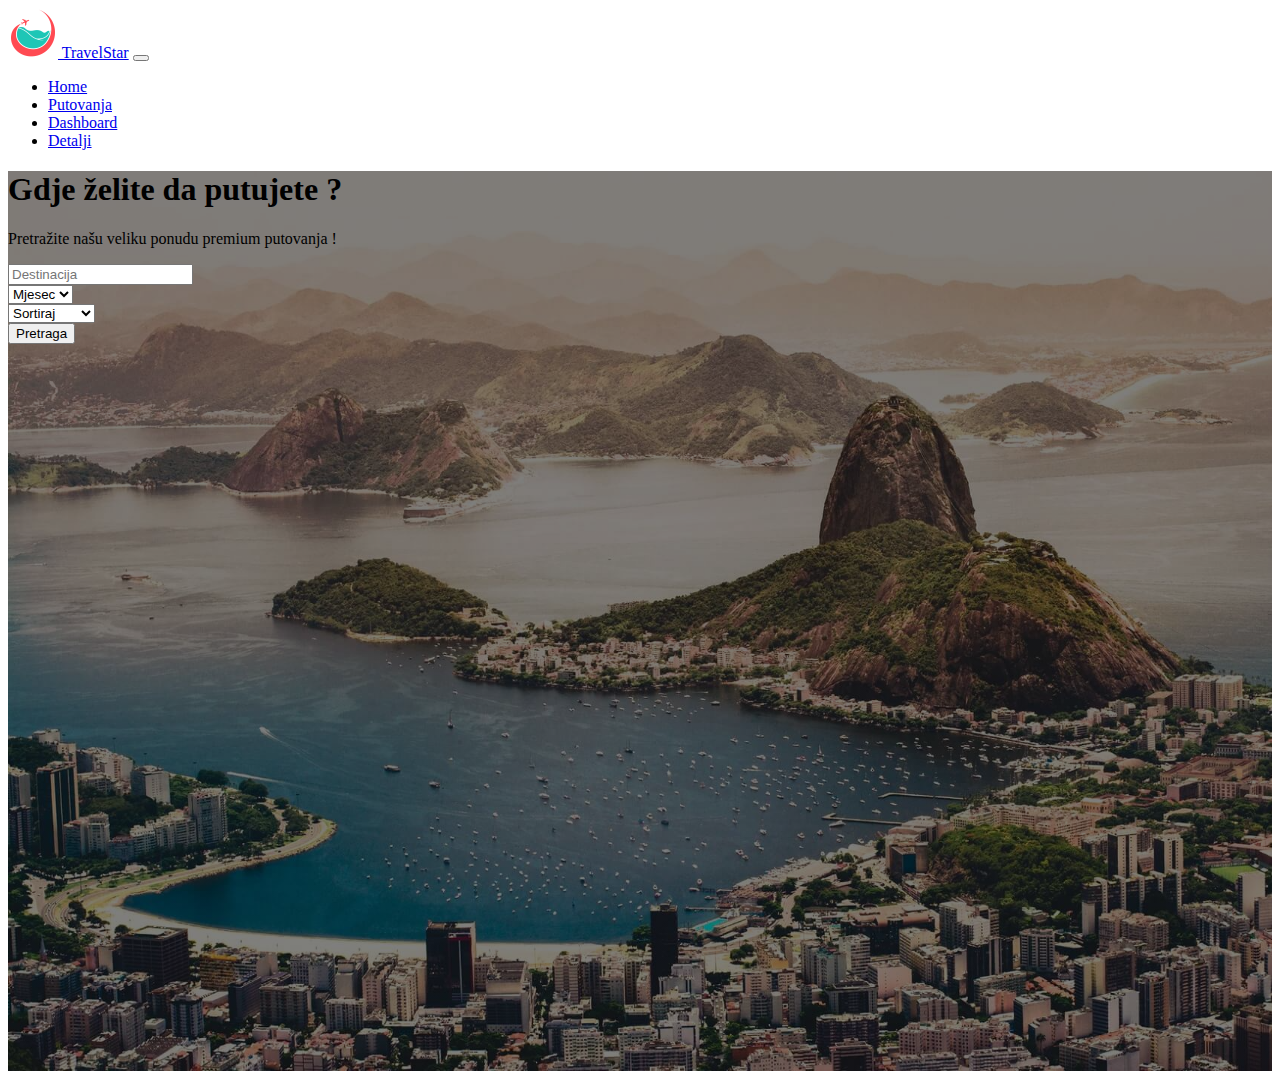
<file: index.html>
<!doctype html>
<html lang="en">
  <head>
    <meta charset="utf-8">
    <meta name="viewport" content="width=device-width, initial-scale=1">
    <title>Naslovna - travel</title>
    <link href="https://cdn.jsdelivr.net/npm/bootstrap@5.3.0-alpha1/dist/css/bootstrap.min.css" rel="stylesheet" integrity="sha384-GLhlTQ8iRABdZLl6O3oVMWSktQOp6b7In1Zl3/Jr59b6EGGoI1aFkw7cmDA6j6gD" crossorigin="anonymous">
    <link rel="stylesheet" href="https://cdn.jsdelivr.net/npm/bootstrap-icons@1.10.3/font/bootstrap-icons.css">
    <link rel="stylesheet" href="style.css">
</head>
  <body>
    <!--navbar-->

    <nav class="navbar navbar-expand-lg fixed-top">
        <div class="container">
          <a class="navbar-brand text-white fw-bold fst-italic" href="index.html"><img src="img/logo.png" alt="" width="50" > TravelStar</a>
          <button class="navbar-toggler" type="button" data-bs-toggle="collapse" data-bs-target="#navbarNav" aria-controls="navbarNav" aria-expanded="false" aria-label="Toggle navigation">
            <span class="navbar-toggler-icon"></span>
          </button>
          <div class="collapse navbar-collapse" id="navbarNav">
            <ul class="navbar-nav ms-auto">
              <li class="nav-item">
                <a class="nav-link text-white" aria-current="page" href="index.html">Home</a>
              </li>
              <li class="nav-item">
                <a class="nav-link text-white" href="putovanja.html">Putovanja</a>
              </li>
              <li class="nav-item">
                <a class="nav-link text-white" href="dashboard.html">Dashboard</a>
              </li>
              <li class="nav-item">
                <a class="nav-link text-white" href="detalji.html">Detalji</a>
              </li>
            </ul>
          </div>
        </div>
      </nav>

      <!--Hero-->

      <section class="hero text-white d-flex flex-column justify-content-center align-items-center">
            <h1 class="fw-bold display-5">Gdje želite da putujete ?</h1>
            <p>Pretražite našu veliku ponudu premium putovanja !</p>
            <form class="row gx-3 gy-2 align-items-center container">
                <div class="col-sm-3">
                  <input type="text" class="form-control form-control-lg" placeholder="Destinacija">
                </div>
                    <div class="col-sm-3">
                        <select class="form-select form-select-lg">
                        <option selected>Mjesec</option>
                        <option value="1">Mart</option>
                        <option value="2">April</option>
                        <option value="3">Maj</option>
                        </select>
                    </div>
                    <div class="col-sm-3">
                    <select class="form-select form-select-lg">
                        <option selected>Sortiraj</option>
                        <option value="1">Opadajuce</option>
                        <option value="2">Rastuce</option>
                    </select>
                    </div>
                        <div class="col-sm-3">
                        <button type="submit" class="btn btn-danger w-100 btn-lg">Pretraga</button>
                        </div>
              </form>
      </section>





    <script src="https://cdn.jsdelivr.net/npm/bootstrap@5.3.0-alpha1/dist/js/bootstrap.bundle.min.js" integrity="sha384-w76AqPfDkMBDXo30jS1Sgez6pr3x5MlQ1ZAGC+nuZB+EYdgRZgiwxhTBTkF7CXvN" crossorigin="anonymous"></script>
  </body>
</html>
</file>
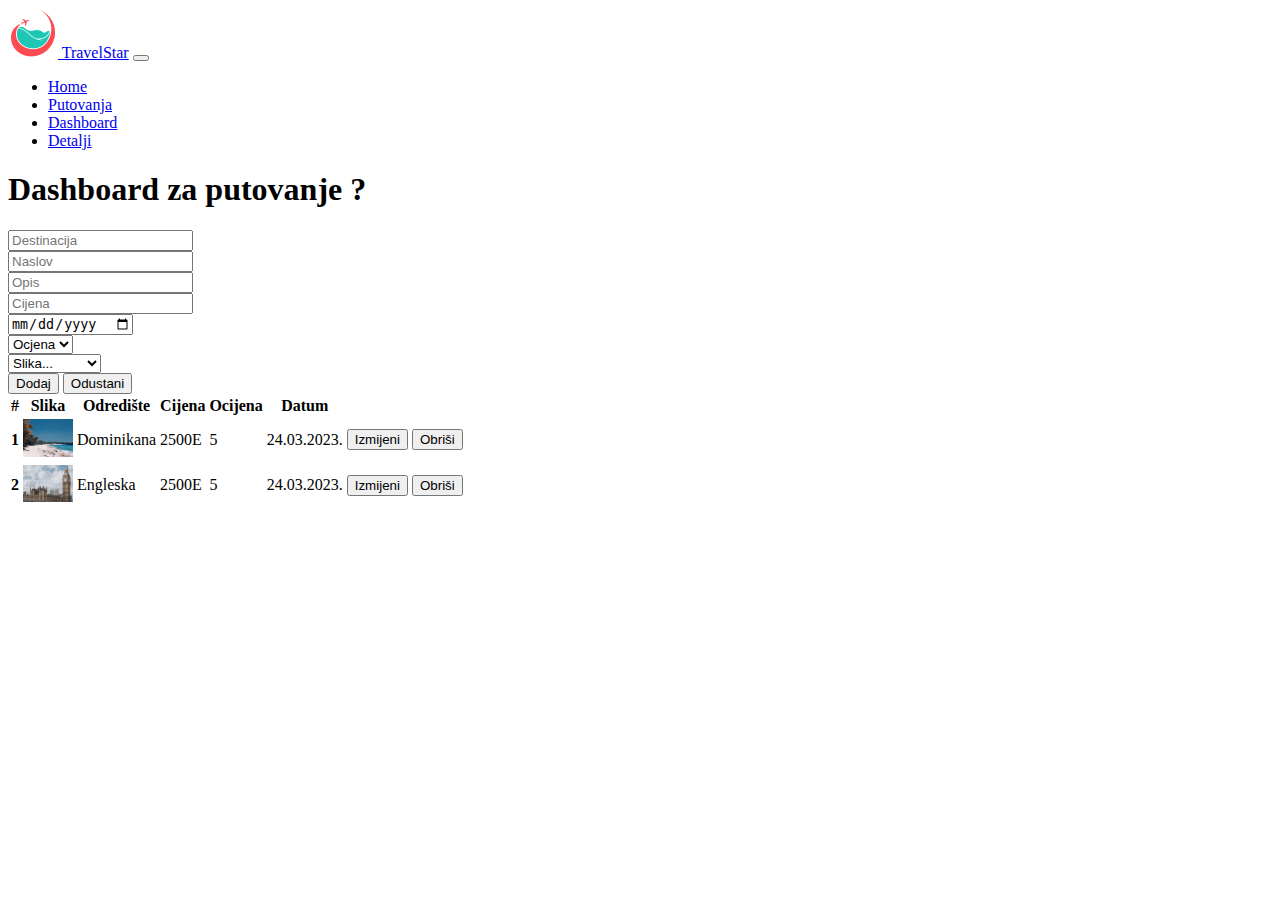
<file: dashboard.html>
<!doctype html>
<html lang="en">
  <head>
    <meta charset="utf-8">
    <meta name="viewport" content="width=device-width, initial-scale=1">
    <title>Naslovna - travel</title>
    <link href="https://cdn.jsdelivr.net/npm/bootstrap@5.3.0-alpha1/dist/css/bootstrap.min.css" rel="stylesheet" integrity="sha384-GLhlTQ8iRABdZLl6O3oVMWSktQOp6b7In1Zl3/Jr59b6EGGoI1aFkw7cmDA6j6gD" crossorigin="anonymous">
    <link rel="stylesheet" href="https://cdn.jsdelivr.net/npm/bootstrap-icons@1.10.3/font/bootstrap-icons.css">
    <link rel="stylesheet" href="style.css">
</head>
  <body>
    <!--navbar-->

    <nav class="navbar navbar-expand-lg bg-dark">
        <div class="container">
          <a class="navbar-brand text-white fw-bold fst-italic" href="index.html"><img src="img/logo.png" alt="" width="50" > TravelStar</a>
          <button class="navbar-toggler" type="button" data-bs-toggle="collapse" data-bs-target="#navbarNav" aria-controls="navbarNav" aria-expanded="false" aria-label="Toggle navigation">
            <span class="navbar-toggler-icon"></span>
          </button>
          <div class="collapse navbar-collapse" id="navbarNav">
            <ul class="navbar-nav ms-auto">
              <li class="nav-item">
                <a class="nav-link text-white" aria-current="page" href="index.html">Home</a>
              </li>
              <li class="nav-item">
                <a class="nav-link text-white" href="putovanja.html">Putovanja</a>
              </li>
              <li class="nav-item">
                <a class="nav-link text-white" href="dashboard.html">Dashboard</a>
              </li>
              <li class="nav-item">
                <a class="nav-link text-white" href="detalji.html">Detalji</a>
              </li>
            </ul>
          </div>
        </div>
      </nav>

      <!--Hero-->

      <section class="bg-light py-5 text-dark d-flex flex-column justify-content-center align-items-center">
            <h1 class="fw-bold display-5 mb-5">Dashboard za putovanje ?</h1>
            <form class="row gx-3 gy-2 align-items-center container">
                <div class="col-sm-3">
                  <input type="text" class="form-control form-control-lg" placeholder="Destinacija">
                </div>
                <div class="col-sm-3">
                  <input type="text" class="form-control form-control-lg" placeholder="Naslov">
                </div>
                <div class="col-sm-3">
                  <input type="text" class="form-control form-control-lg" placeholder="Opis">
                </div>
                <div class="col-sm-3">
                  <input type="number" min="0" class="form-control form-control-lg" placeholder="Cijena">
                </div>
                <div class="col-sm-3">
                  <input type="date" min="0" class="form-control form-control-lg">
                </div>
                    <div class="col-sm-3">
                        <select class="form-select form-select-lg">
                        <option selected>Ocjena</option>
                        <option value="1">1</option>
                        <option value="2">2</option>
                        <option value="3">3</option>
                        <option value="3">4</option>
                        <option value="3">5</option>
                        </select>
                    </div>
                    <div class="col-sm-3">
                    <select class="form-select form-select-lg">
                        <option selected>Slika...</option>
                        <option value="1">Engleska</option>
                        <option value="2">Italija</option>
                        <option value="2">UAE</option>
                        <option value="2">Dominikana</option>
                        <option value="2">Indonezija</option>
                    </select>
                    </div>
                        <div class="col-sm-3">
                        <button type="submit" class="btn btn-danger w-auto btn-lg">Dodaj</button>
                        <button type="submit" class="btn btn-success btn-lg">Odustani</button>
                        </div>
              </form>
      </section>

      <!--card-->

     <section class="container spisak-putovanja py-5">
        <table class="table">
            <thead>
              <tr>
                <th scope="col">#</th>
                <th scope="col">Slika</th>
                <th scope="col">Odredište</th>
                <th scope="col">Cijena</th>
                <th scope="col">Ocijena</th>
                <th scope="col">Datum</th>
              </tr>
            </thead>
            <tbody>
              <tr>
                <th scope="row">1</th>
                <td><img src="img/dominikana.jpg" alt="" width="50"></td>
                <td>Dominikana</td>
                <td>2500E</td>
                <td>5</td>
                <td>24.03.2023.</td>
                <td><button class="btn btn-warning">Izmijeni</button></td>
                <td><button class="btn btn-danger">Obriši</button></td>
              </tr>

              <tr>
                <th scope="row">2</th>
                <td><img src="img/engleska.jpg" alt="" width="50"></td>
                <td>Engleska</td>
                <td>2500E</td>
                <td>5</td>
                <td>24.03.2023.</td>
                <td><button class="btn btn-warning">Izmijeni</button></td>
                <td><button class="btn btn-danger">Obriši</button></td>
              </tr>
            </tbody>
          </table>
     </section>





    <script src="https://cdn.jsdelivr.net/npm/bootstrap@5.3.0-alpha1/dist/js/bootstrap.bundle.min.js" integrity="sha384-w76AqPfDkMBDXo30jS1Sgez6pr3x5MlQ1ZAGC+nuZB+EYdgRZgiwxhTBTkF7CXvN" crossorigin="anonymous"></script>
  </body>
</html>
</file>
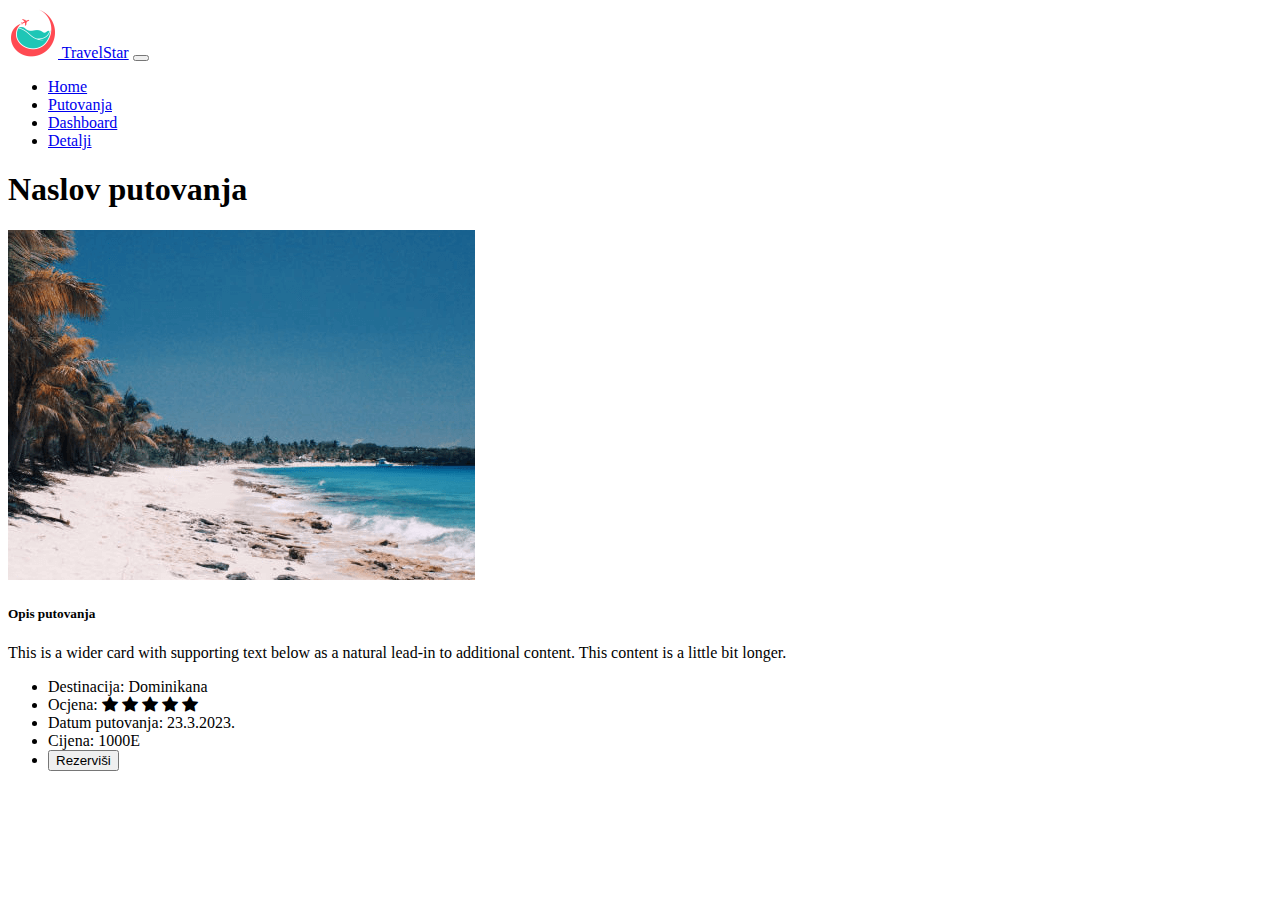
<file: detalji.html>
<!doctype html>
<html lang="en">
  <head>
    <meta charset="utf-8">
    <meta name="viewport" content="width=device-width, initial-scale=1">
    <title>Naslovna - travel</title>
    <link href="https://cdn.jsdelivr.net/npm/bootstrap@5.3.0-alpha1/dist/css/bootstrap.min.css" rel="stylesheet" integrity="sha384-GLhlTQ8iRABdZLl6O3oVMWSktQOp6b7In1Zl3/Jr59b6EGGoI1aFkw7cmDA6j6gD" crossorigin="anonymous">
    <link rel="stylesheet" href="https://cdn.jsdelivr.net/npm/bootstrap-icons@1.10.3/font/bootstrap-icons.css">
    <link rel="stylesheet" href="style.css">
</head>
  <body>
    <!--navbar-->

    <nav class="navbar navbar-expand-lg bg-dark">
        <div class="container">
          <a class="navbar-brand text-white fw-bold fst-italic" href="index.html"><img src="img/logo.png" alt="" width="50" > TravelStar</a>
          <button class="navbar-toggler" type="button" data-bs-toggle="collapse" data-bs-target="#navbarNav" aria-controls="navbarNav" aria-expanded="false" aria-label="Toggle navigation">
            <span class="navbar-toggler-icon"></span>
          </button>
          <div class="collapse navbar-collapse" id="navbarNav">
            <ul class="navbar-nav ms-auto">
              <li class="nav-item">
                <a class="nav-link text-white" aria-current="page" href="index.html">Home</a>
              </li>
              <li class="nav-item">
                <a class="nav-link text-white" href="putovanja.html">Putovanja</a>
              </li>
              <li class="nav-item">
                <a class="nav-link text-white" href="dashboard.html">Dashboard</a>
              </li>
              <li class="nav-item">
                <a class="nav-link text-white" href="detalji.html">Detalji</a>
              </li>
            </ul>
          </div>
        </div>
      </nav>

      <!--Hero-->

      <section class="bg-light py-5 text-dark d-flex flex-column justify-content-center align-items-center">
            <h1 class="fw-bold display-5">Naslov putovanja</h1>
           
      </section>

      <!--card-->

      <section class="container pojedinacna-putovanja py-5">
        <div class="card mb-3">
            <div class="row g-0">
              <div class="col-md-6">
                <img src="img/dominikana.jpg" class="w-100 rounded-start" alt="...">
              </div>
              <div class="col-md-6 d-flex flex-column">
                <div class="card-body">
              <h5 class="card-title">Opis putovanja</h5>
             <p class="card-text">This is a wider card with supporting text below as a natural lead-in to additional content. This content is a little bit longer.</p>
                </div>
                <div class="card-footer">
                    <ul class="list-group list-group-flush">
                        <li class="list-group-item">Destinacija: Dominikana</li>
                        <li class="list-group-item">Ocjena: 
                          <i class="bi bi-star-fill"></i>
                          <i class="bi bi-star-fill"></i>
                          <i class="bi bi-star-fill"></i>
                          <i class="bi bi-star-fill"></i>
                          <i class="bi bi-star-fill"></i>
                        </li>
                        <li class="list-group-item">Datum putovanja: 23.3.2023.</li>
                        <li class="list-group-item">Cijena: 1000E</li>
                        <li class="list-group-item"><button class="btn btn-danger w-100">Rezerviši</button></li>
                      </ul>
                </div> 
              </div>
            </div>
          </div>
      </section>





    <script src="https://cdn.jsdelivr.net/npm/bootstrap@5.3.0-alpha1/dist/js/bootstrap.bundle.min.js" integrity="sha384-w76AqPfDkMBDXo30jS1Sgez6pr3x5MlQ1ZAGC+nuZB+EYdgRZgiwxhTBTkF7CXvN" crossorigin="anonymous"></script>
  </body>
</html>
</file>
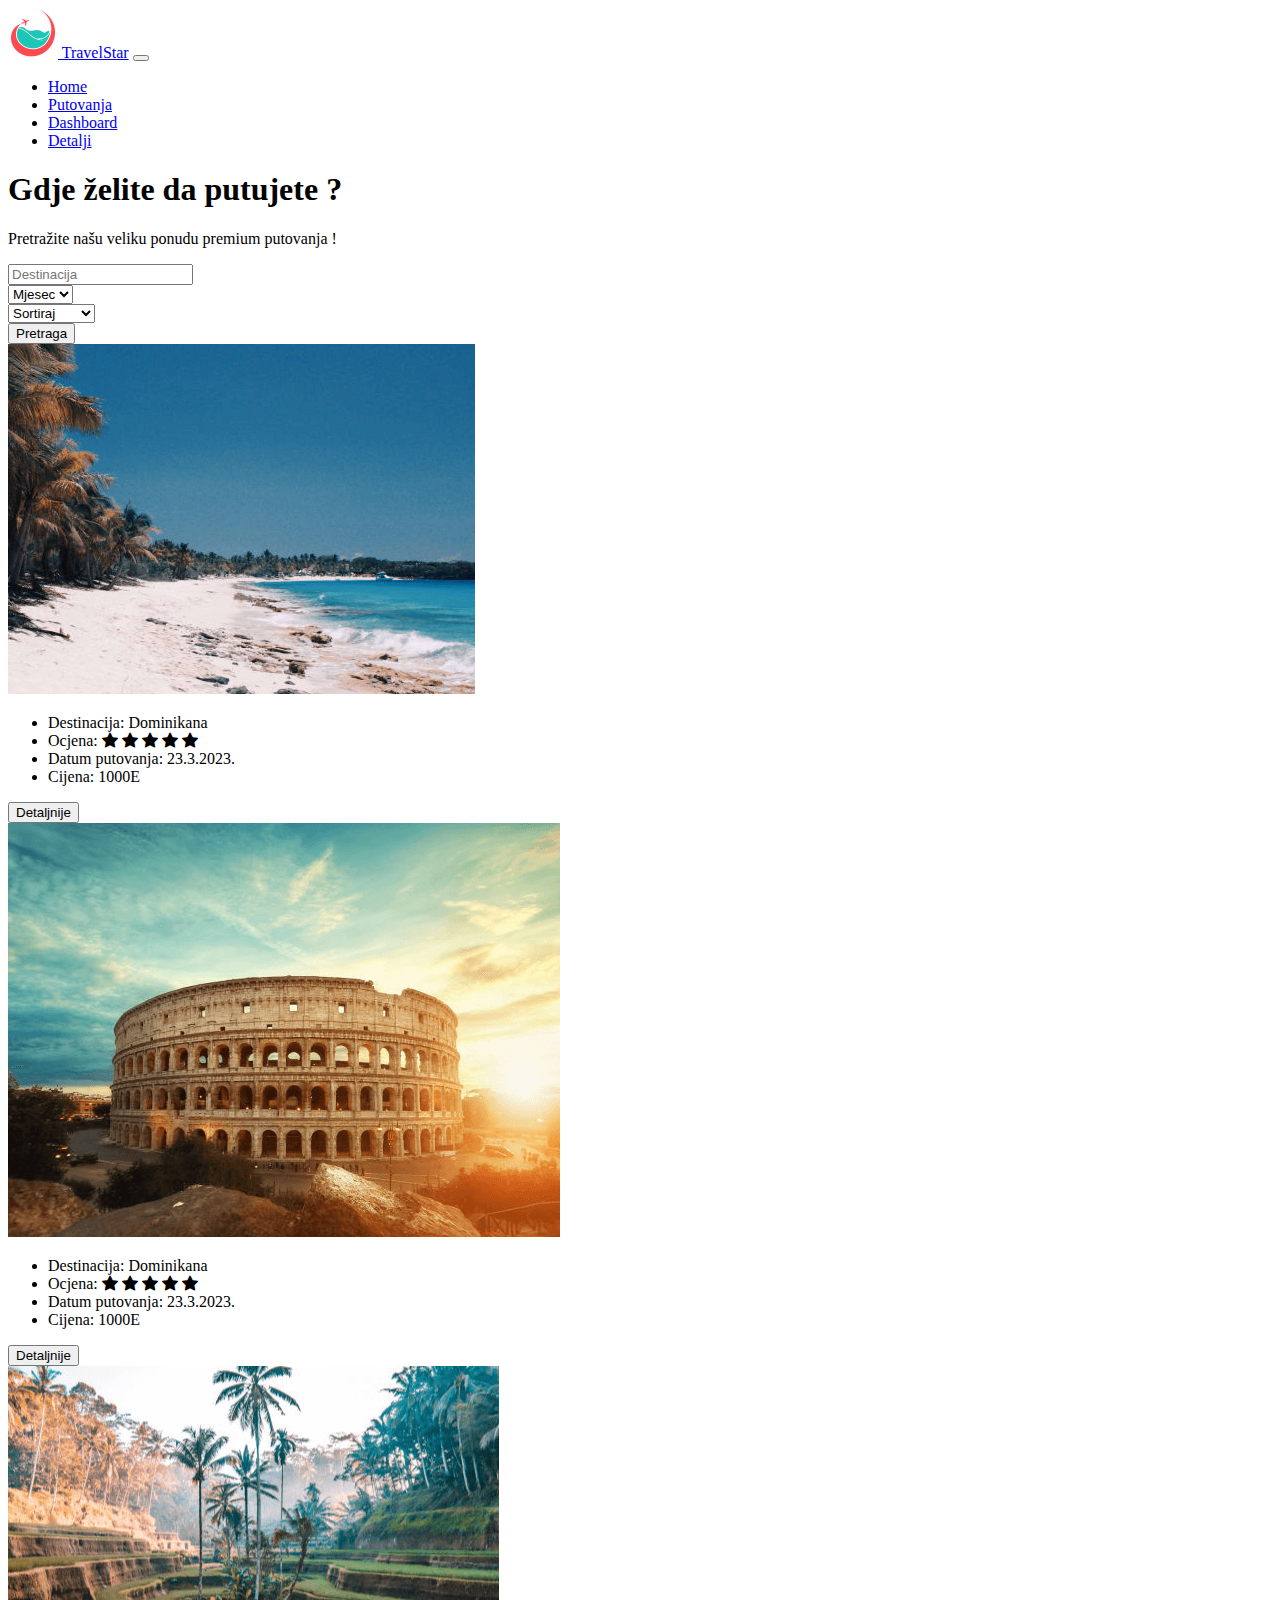
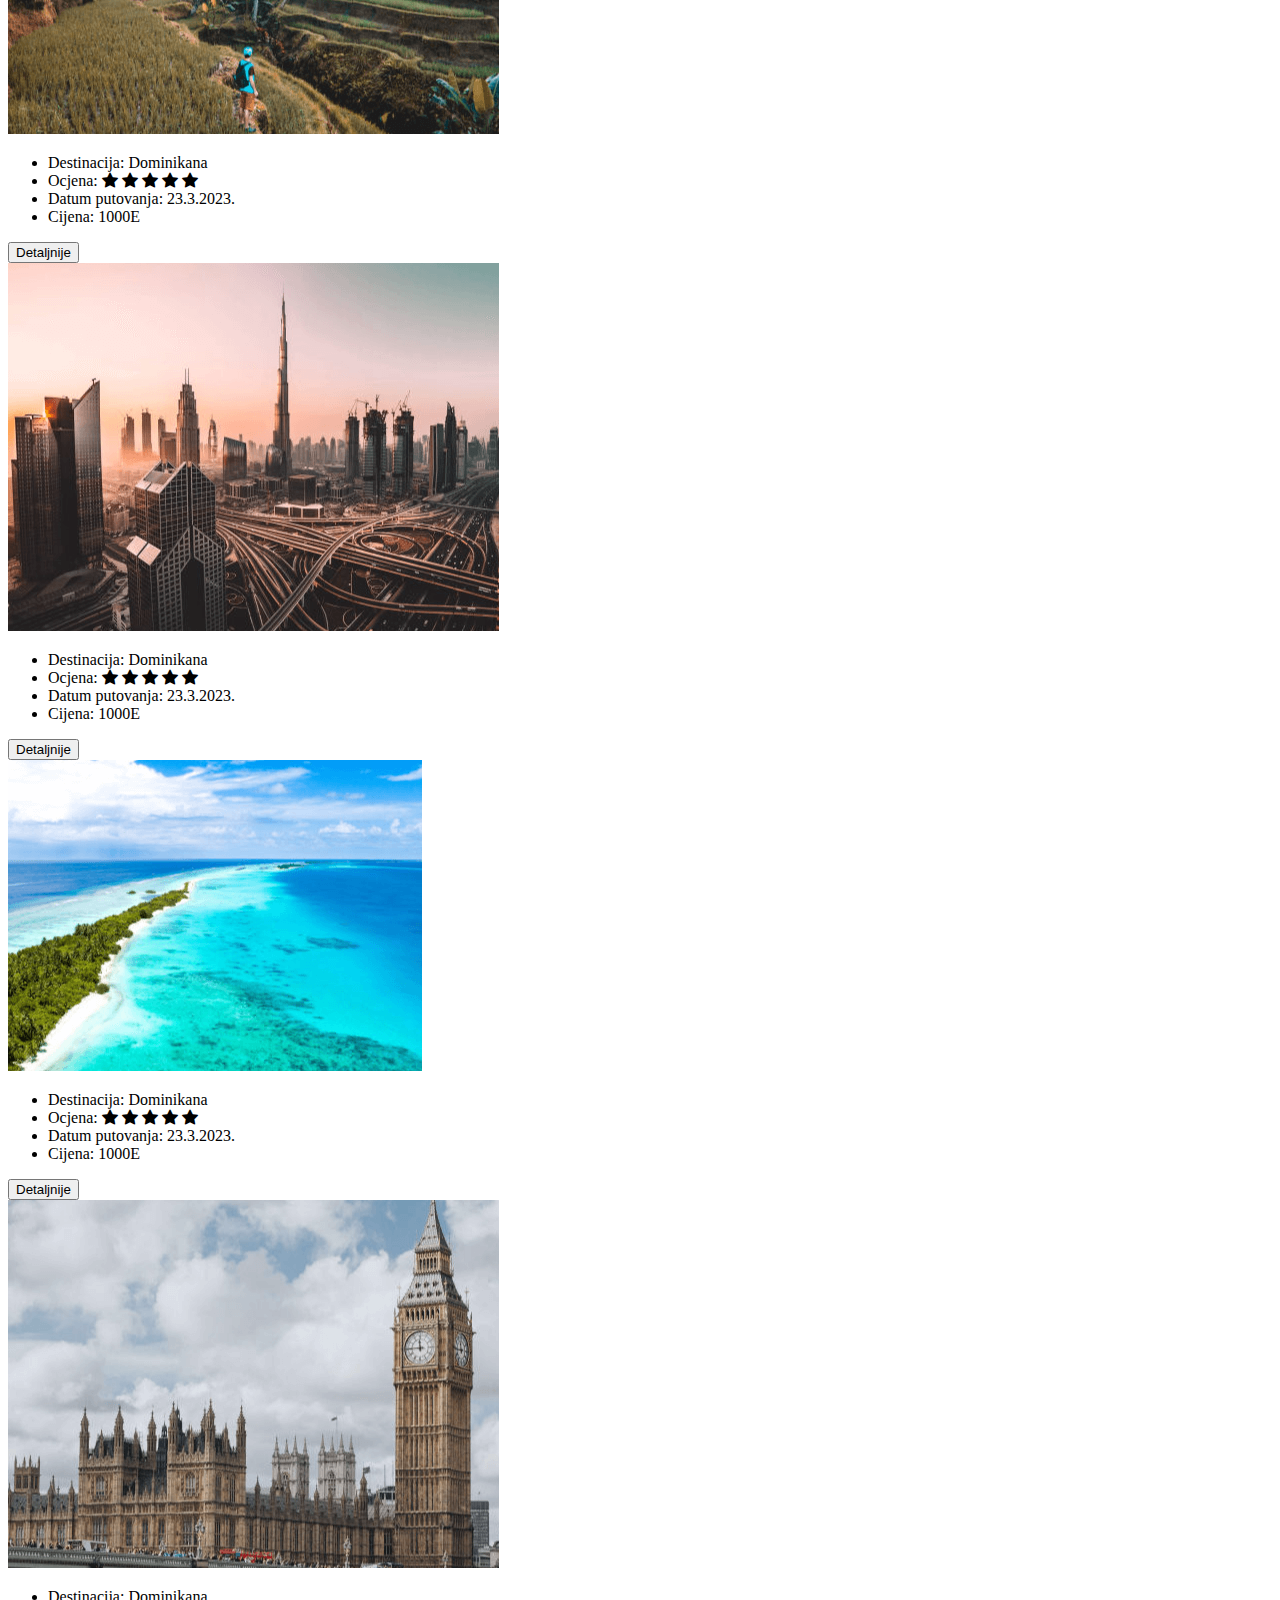
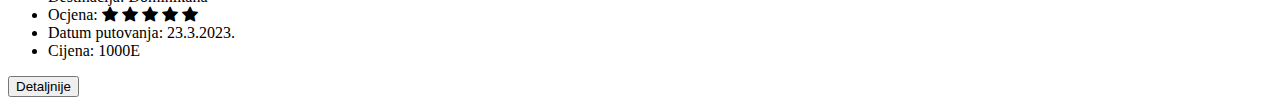
<file: putovanja.html>
<!doctype html>
<html lang="en">
  <head>
    <meta charset="utf-8">
    <meta name="viewport" content="width=device-width, initial-scale=1">
    <title>Naslovna - travel</title>
    <link href="https://cdn.jsdelivr.net/npm/bootstrap@5.3.0-alpha1/dist/css/bootstrap.min.css" rel="stylesheet" integrity="sha384-GLhlTQ8iRABdZLl6O3oVMWSktQOp6b7In1Zl3/Jr59b6EGGoI1aFkw7cmDA6j6gD" crossorigin="anonymous">
    <link rel="stylesheet" href="https://cdn.jsdelivr.net/npm/bootstrap-icons@1.10.3/font/bootstrap-icons.css">
    <link rel="stylesheet" href="style.css">
</head>
  <body>
    <!--navbar-->

    <nav class="navbar navbar-expand-lg bg-dark">
        <div class="container">
          <a class="navbar-brand text-white fw-bold fst-italic" href="index.html"><img src="img/logo.png" alt="" width="50" > TravelStar</a>
          <button class="navbar-toggler" type="button" data-bs-toggle="collapse" data-bs-target="#navbarNav" aria-controls="navbarNav" aria-expanded="false" aria-label="Toggle navigation">
            <span class="navbar-toggler-icon"></span>
          </button>
          <div class="collapse navbar-collapse" id="navbarNav">
            <ul class="navbar-nav ms-auto">
              <li class="nav-item">
                <a class="nav-link text-white" aria-current="page" href="index.html">Home</a>
              </li>
              <li class="nav-item">
                <a class="nav-link text-white" href="putovanja.html">Putovanja</a>
              </li>
              <li class="nav-item">
                <a class="nav-link text-white" href="dashboard.html">Dashboard</a>
              </li>
              <li class="nav-item">
                <a class="nav-link text-white" href="detalji.html">Detalji</a>
              </li>
            </ul>
          </div>
        </div>
      </nav>

      <!--Hero-->

      <section class="bg-light py-5 text-dark d-flex flex-column justify-content-center align-items-center">
            <h1 class="fw-bold display-5">Gdje želite da putujete ?</h1>
            <p>Pretražite našu veliku ponudu premium putovanja !</p>
            <form class="row gx-3 gy-2 align-items-center container">
                <div class="col-sm-3">
                  <input type="text" class="form-control form-control-lg" placeholder="Destinacija">
                </div>
                    <div class="col-sm-3">
                        <select class="form-select form-select-lg">
                        <option selected>Mjesec</option>
                        <option value="1">Mart</option>
                        <option value="2">April</option>
                        <option value="3">Maj</option>
                        </select>
                    </div>
                    <div class="col-sm-3">
                    <select class="form-select form-select-lg">
                        <option selected>Sortiraj</option>
                        <option value="1">Opadajuce</option>
                        <option value="2">Rastuce</option>
                    </select>
                    </div>
                        <div class="col-sm-3">
                        <button type="submit" class="btn btn-danger w-100 btn-lg">Pretraga</button>
                        </div>
              </form>
      </section>

      <!--card-->

      <section class="container pregled-putovanja py-3">
        <div class="row row-cols-1 row-cols-md-3 g-4">

            <div class="col">
              <div class="card h-100">
                <img src="img/dominikana.jpg" class="card-img-top" alt="...">
                
                <div class="card-footer">
                    <ul class="list-group list-group-flush">
                        <li class="list-group-item">Destinacija: Dominikana</li>
                        <li class="list-group-item">Ocjena: 
                          <i class="bi bi-star-fill"></i>
                          <i class="bi bi-star-fill"></i>
                          <i class="bi bi-star-fill"></i>
                          <i class="bi bi-star-fill"></i>
                          <i class="bi bi-star-fill"></i>
                        </li>
                        <li class="list-group-item">Datum putovanja: 23.3.2023.</li>
                        <li class="list-group-item">Cijena: 1000E</li>
                      </ul>
                </div>
                <button class="btn btn-danger m-2">Detaljnije</button>
              </div>
            </div>

            <div class="col">
              <div class="card h-100">
                <img src="img/italija.jpg" class="card-img-top" alt="...">
                
                <div class="card-footer">
                    <ul class="list-group list-group-flush">
                        <li class="list-group-item">Destinacija: Dominikana</li>
                        <li class="list-group-item">Ocjena: 
                          <i class="bi bi-star-fill"></i>
                          <i class="bi bi-star-fill"></i>
                          <i class="bi bi-star-fill"></i>
                          <i class="bi bi-star-fill"></i>
                          <i class="bi bi-star-fill"></i>
                        </li>
                        <li class="list-group-item">Datum putovanja: 23.3.2023.</li>
                        <li class="list-group-item">Cijena: 1000E</li>
                      </ul>
                </div>
                <button class="btn btn-danger m-2">Detaljnije</button>
              </div>
            </div><div class="col">
              <div class="card h-100">
                <img src="img/indonezija.jpg" class="card-img-top" alt="...">
                
                <div class="card-footer">
                    <ul class="list-group list-group-flush">
                        <li class="list-group-item">Destinacija: Dominikana</li>
                        <li class="list-group-item">Ocjena: 
                          <i class="bi bi-star-fill"></i>
                          <i class="bi bi-star-fill"></i>
                          <i class="bi bi-star-fill"></i>
                          <i class="bi bi-star-fill"></i>
                          <i class="bi bi-star-fill"></i>
                        </li>
                        <li class="list-group-item">Datum putovanja: 23.3.2023.</li>
                        <li class="list-group-item">Cijena: 1000E</li>
                      </ul>
                </div>
                <button class="btn btn-danger m-2">Detaljnije</button>
              </div>
            </div><div class="col">
              <div class="card h-100">
                <img src="img/uae.jpg" class="card-img-top" alt="...">
                
                <div class="card-footer">
                    <ul class="list-group list-group-flush">
                        <li class="list-group-item">Destinacija: Dominikana</li>
                        <li class="list-group-item">Ocjena: 
                          <i class="bi bi-star-fill"></i>
                          <i class="bi bi-star-fill"></i>
                          <i class="bi bi-star-fill"></i>
                          <i class="bi bi-star-fill"></i>
                          <i class="bi bi-star-fill"></i>
                        </li>
                        <li class="list-group-item">Datum putovanja: 23.3.2023.</li>
                        <li class="list-group-item">Cijena: 1000E</li>
                      </ul>
                </div>
                <button class="btn btn-danger m-2">Detaljnije</button>
              </div>
            </div><div class="col">
              <div class="card h-100">
                <img src="img/maldivi.jpg" class="card-img-top" alt="...">
                
                <div class="card-footer">
                    <ul class="list-group list-group-flush">
                        <li class="list-group-item">Destinacija: Dominikana</li>
                        <li class="list-group-item">Ocjena: 
                          <i class="bi bi-star-fill"></i>
                          <i class="bi bi-star-fill"></i>
                          <i class="bi bi-star-fill"></i>
                          <i class="bi bi-star-fill"></i>
                          <i class="bi bi-star-fill"></i>
                        </li>
                        <li class="list-group-item">Datum putovanja: 23.3.2023.</li>
                        <li class="list-group-item">Cijena: 1000E</li>
                      </ul>
                </div>
                <button class="btn btn-danger m-2">Detaljnije</button>
              </div>
            </div><div class="col">
              <div class="card h-100">
                <img src="img/engleska.jpg" class="card-img-top" alt="...">
                
                <div class="card-footer">
                    <ul class="list-group list-group-flush">
                        <li class="list-group-item">Destinacija: Dominikana</li>
                        <li class="list-group-item">Ocjena: 
                          <i class="bi bi-star-fill"></i>
                          <i class="bi bi-star-fill"></i>
                          <i class="bi bi-star-fill"></i>
                          <i class="bi bi-star-fill"></i>
                          <i class="bi bi-star-fill"></i>
                        </li>
                        <li class="list-group-item">Datum putovanja: 23.3.2023.</li>
                        <li class="list-group-item">Cijena: 1000E</li>
                      </ul>
                </div>
                <button class="btn btn-danger m-2">Detaljnije</button>
              </div>
            </div>
            </div>
          </div>
      </section>





    <script src="https://cdn.jsdelivr.net/npm/bootstrap@5.3.0-alpha1/dist/js/bootstrap.bundle.min.js" integrity="sha384-w76AqPfDkMBDXo30jS1Sgez6pr3x5MlQ1ZAGC+nuZB+EYdgRZgiwxhTBTkF7CXvN" crossorigin="anonymous"></script>
  </body>
</html>
</file>
<file: style.css>
.container {
    width: 70%;
}

.hero {

    height: 100vh;
    background: linear-gradient(rgba(0,0,0,0.5), rgba(0,0,0,0.5) ), url(img/hero.jpg);
    background-size: cover;
    background-position: cover;
}
</file>
